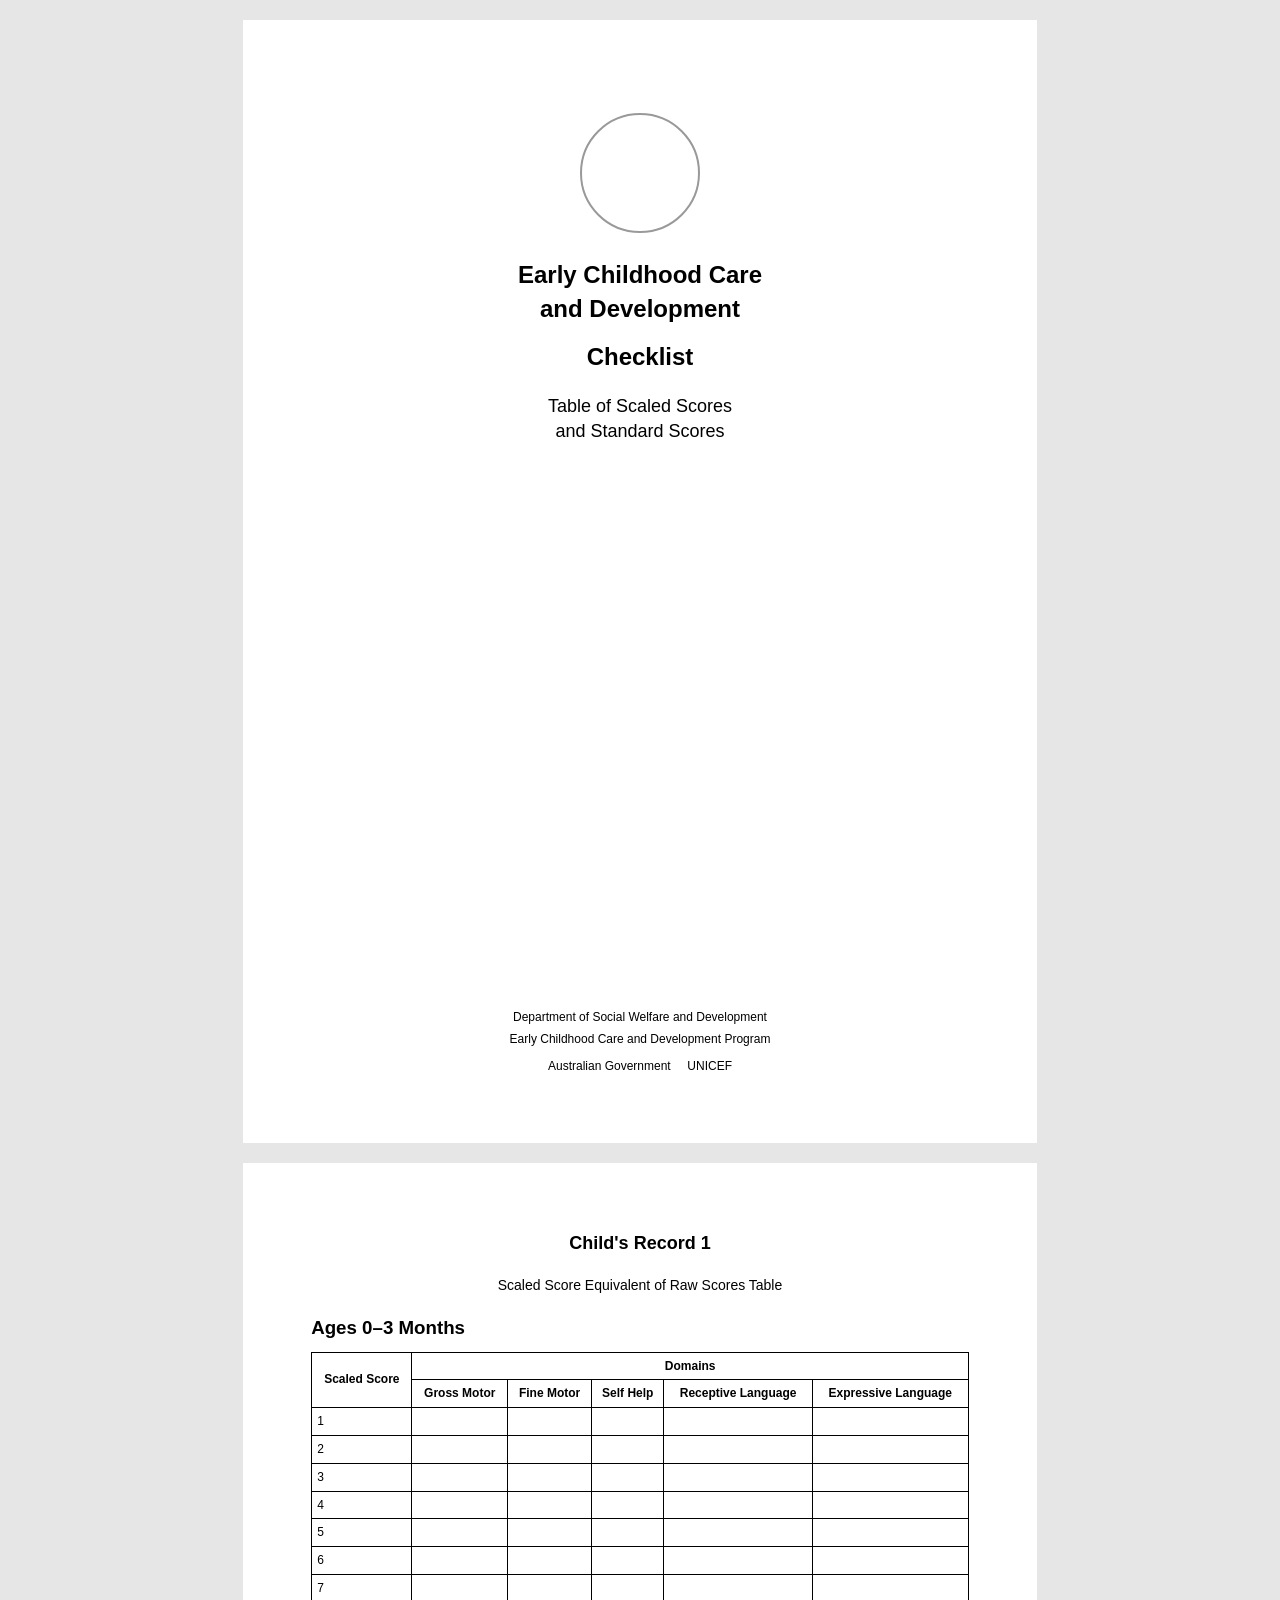
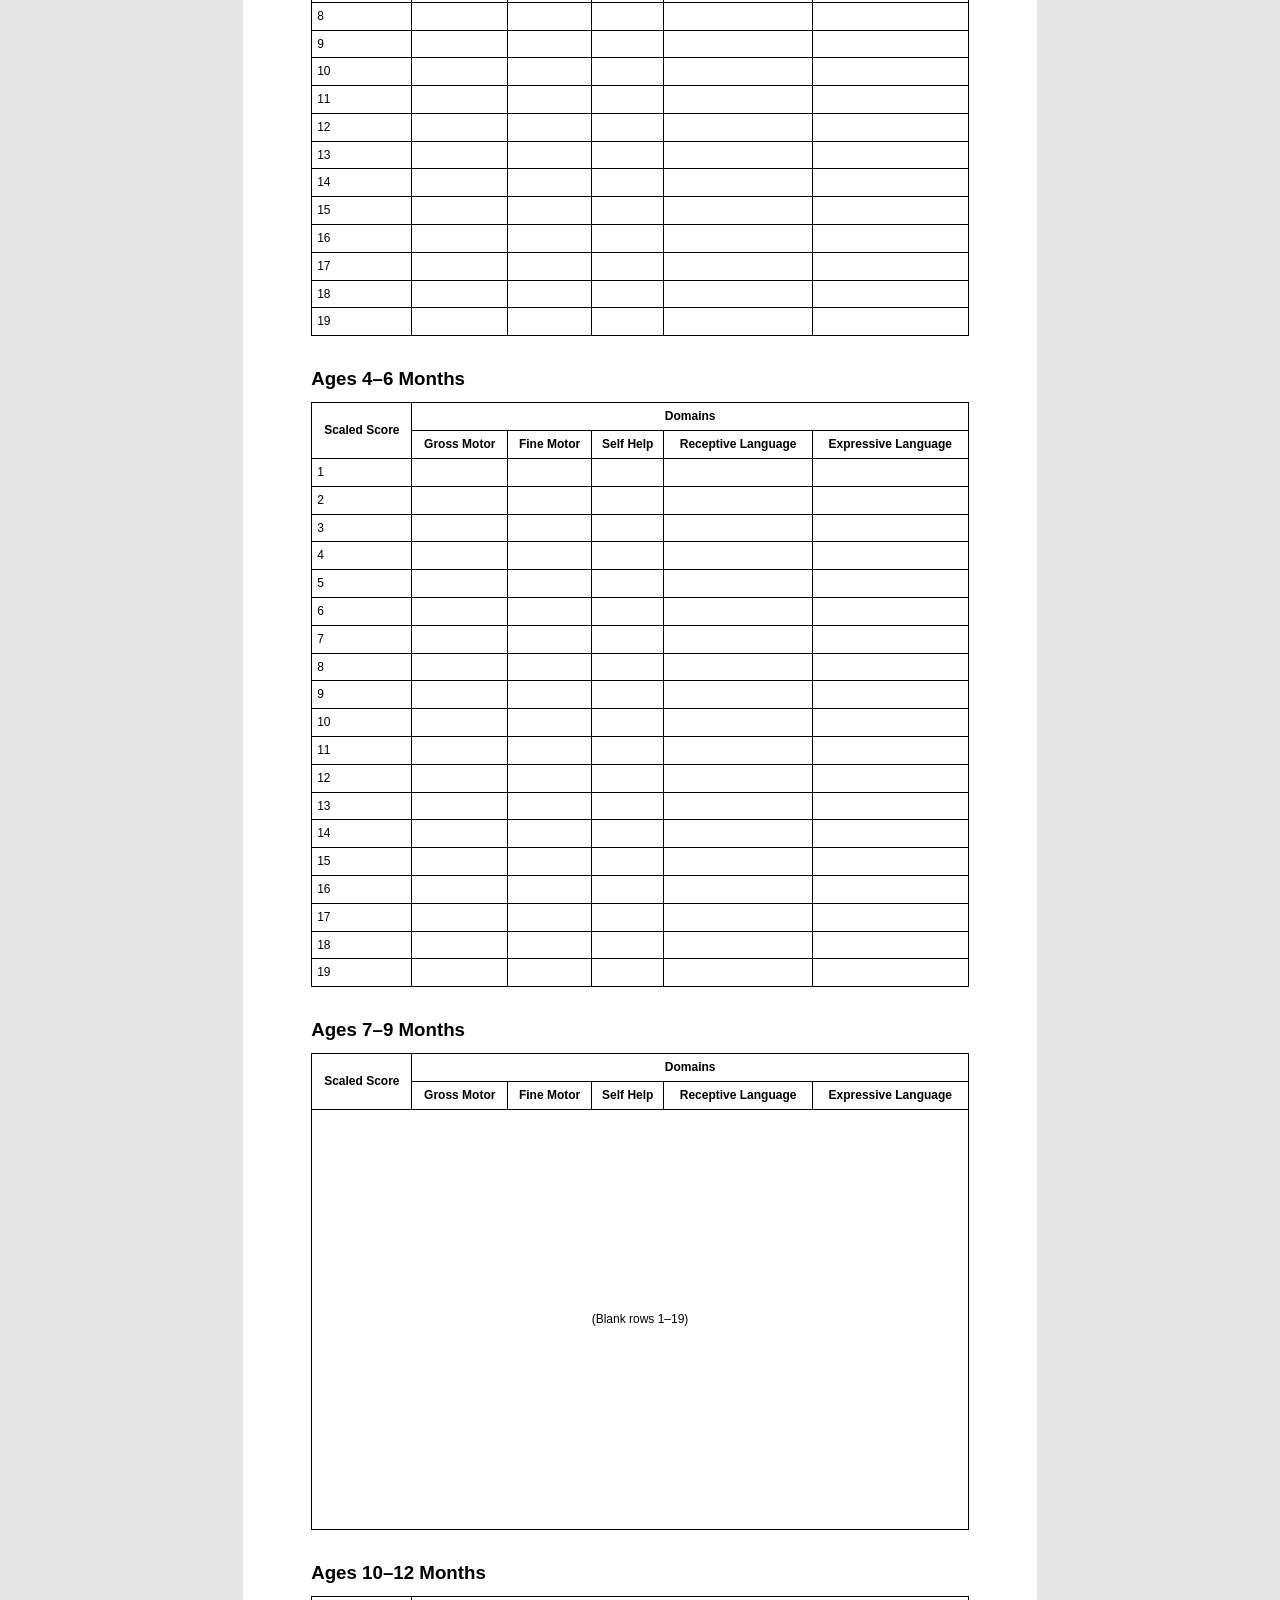
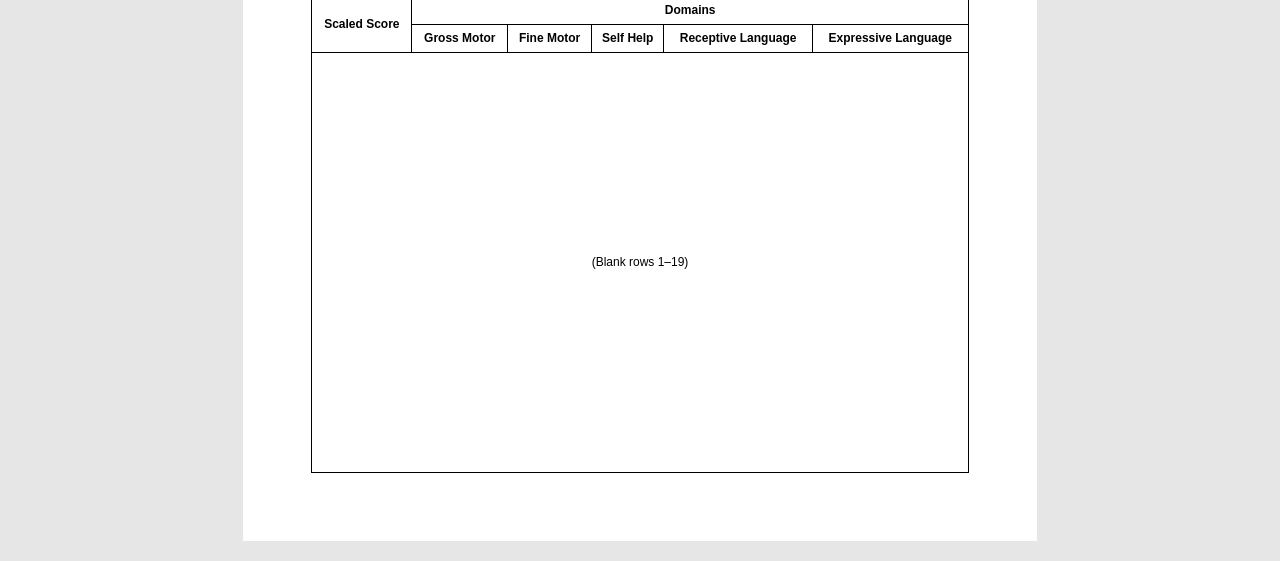
<file: score.html>
<!DOCTYPE html>
<html lang="en">
<head>

<meta charset="UTF-8">
<meta name="viewport" content="width=device-width, initial-scale=1.0">

<title>ECD Checklist - Table of Scores</title>

<style>

*{
    margin:0;
    padding:0;
    box-sizing:border-box;
}

body{
    font-family:Arial, Helvetica, sans-serif;
    background:#e6e6e6;
    color:#000;
    line-height:1.4;
}

.page{
    width:210mm;
    min-height:297mm;
    margin:20px auto;
    background:white;
    padding:18mm;
    position:relative;
    page-break-after:always;
}

.page:last-child{
    page-break-after:auto;
}

.center{
    text-align:center;
}

.right{
    text-align:right;
}

.left{
    text-align:left;
}

.mt5{margin-top:5px;}
.mt10{margin-top:10px;}
.mt15{margin-top:15px;}
.mt20{margin-top:20px;}
.mt30{margin-top:30px;}
.mt40{margin-top:40px;}
.mt60{margin-top:60px;}

.small{
    font-size:12px;
}

.normal{
    font-size:14px;
}

.medium{
    font-size:18px;
}

.large{
    font-size:24px;
}

.bold{
    font-weight:bold;
}

table{
    width:100%;
    border-collapse:collapse;
    margin-top:10px;
}

table th,
table td{
    border:1px solid #000;
    padding:5px;
    font-size:12px;
}

.no-border td{
    border:none;
}

.section-title{
    font-size:18px;
    font-weight:bold;
    text-align:center;
    margin-bottom:20px;
}

.subtitle{
    text-align:center;
    font-size:14px;
    margin-top:6px;
}

.logo-placeholder{
    width:120px;
    height:120px;
    border:2px solid #999;
    border-radius:50%;
    margin:25px auto;
}

.footer{
    position:absolute;
    bottom:18mm;
    left:18mm;
    right:18mm;
    text-align:center;
    font-size:12px;
}

@media print{

body{
    background:white;
}

.page{
    margin:0;
    box-shadow:none;
    width:100%;
    min-height:100%;
}

}

</style>

</head>

<body>

<!-- ========================================================= -->
<!-- PAGE 1 -->
<!-- ========================================================= -->

<div class="page">

    <div class="center">

        <div class="logo-placeholder"></div>

        <div class="large bold mt20">
            Early Childhood Care
        </div>

        <div class="large bold">
            and Development
        </div>

        <div class="large bold mt15">
            Checklist
        </div>

        <div class="medium mt20">
            Table of Scaled Scores
        </div>

        <div class="medium">
            and Standard Scores
        </div>

    </div>

    <div class="footer">

        <div>
            Department of Social Welfare and Development
        </div>

        <div class="mt5">
            Early Childhood Care and Development Program
        </div>

        <div class="mt10">
            Australian Government &nbsp;&nbsp;&nbsp; UNICEF
        </div>

    </div>

</div>
<!-- ========================================================= -->
<!-- PAGE 2 -->
<!-- ========================================================= -->

<div class="page">

    <div class="section-title">
        Child's Record 1
    </div>

    <div class="subtitle">
        Scaled Score Equivalent of Raw Scores Table
    </div>

    <!-- ========================= -->
    <!-- Ages 0–3 Months -->
    <!-- ========================= -->

    <h3 class="mt20">Ages 0–3 Months</h3>

    <table>

        <tr>
            <th rowspan="2">Scaled Score</th>
            <th colspan="5">Domains</th>
        </tr>

        <tr>
            <th>Gross Motor</th>
            <th>Fine Motor</th>
            <th>Self Help</th>
            <th>Receptive Language</th>
            <th>Expressive Language</th>
        </tr>

        <!-- 19 rows -->

        <tr><td>1</td><td></td><td></td><td></td><td></td><td></td></tr>
        <tr><td>2</td><td></td><td></td><td></td><td></td><td></td></tr>
        <tr><td>3</td><td></td><td></td><td></td><td></td><td></td></tr>
        <tr><td>4</td><td></td><td></td><td></td><td></td><td></td></tr>
        <tr><td>5</td><td></td><td></td><td></td><td></td><td></td></tr>
        <tr><td>6</td><td></td><td></td><td></td><td></td><td></td></tr>
        <tr><td>7</td><td></td><td></td><td></td><td></td><td></td></tr>
        <tr><td>8</td><td></td><td></td><td></td><td></td><td></td></tr>
        <tr><td>9</td><td></td><td></td><td></td><td></td><td></td></tr>
        <tr><td>10</td><td></td><td></td><td></td><td></td><td></td></tr>
        <tr><td>11</td><td></td><td></td><td></td><td></td><td></td></tr>
        <tr><td>12</td><td></td><td></td><td></td><td></td><td></td></tr>
        <tr><td>13</td><td></td><td></td><td></td><td></td><td></td></tr>
        <tr><td>14</td><td></td><td></td><td></td><td></td><td></td></tr>
        <tr><td>15</td><td></td><td></td><td></td><td></td><td></td></tr>
        <tr><td>16</td><td></td><td></td><td></td><td></td><td></td></tr>
        <tr><td>17</td><td></td><td></td><td></td><td></td><td></td></tr>
        <tr><td>18</td><td></td><td></td><td></td><td></td><td></td></tr>
        <tr><td>19</td><td></td><td></td><td></td><td></td><td></td></tr>

    </table>

    <!-- ========================= -->
    <!-- Ages 4–6 Months -->
    <!-- ========================= -->

    <h3 class="mt30">Ages 4–6 Months</h3>

    <table>

        <tr>
            <th rowspan="2">Scaled Score</th>
            <th colspan="5">Domains</th>
        </tr>

        <tr>
            <th>Gross Motor</th>
            <th>Fine Motor</th>
            <th>Self Help</th>
            <th>Receptive Language</th>
            <th>Expressive Language</th>
        </tr>

        <!-- 19 rows -->

        <tr><td>1</td><td></td><td></td><td></td><td></td><td></td></tr>
        <tr><td>2</td><td></td><td></td><td></td><td></td><td></td></tr>
        <tr><td>3</td><td></td><td></td><td></td><td></td><td></td></tr>
        <tr><td>4</td><td></td><td></td><td></td><td></td><td></td></tr>
        <tr><td>5</td><td></td><td></td><td></td><td></td><td></td></tr>
        <tr><td>6</td><td></td><td></td><td></td><td></td><td></td></tr>
        <tr><td>7</td><td></td><td></td><td></td><td></td><td></td></tr>
        <tr><td>8</td><td></td><td></td><td></td><td></td><td></td></tr>
        <tr><td>9</td><td></td><td></td><td></td><td></td><td></td></tr>
        <tr><td>10</td><td></td><td></td><td></td><td></td><td></td></tr>
        <tr><td>11</td><td></td><td></td><td></td><td></td><td></td></tr>
        <tr><td>12</td><td></td><td></td><td></td><td></td><td></td></tr>
        <tr><td>13</td><td></td><td></td><td></td><td></td><td></td></tr>
        <tr><td>14</td><td></td><td></td><td></td><td></td><td></td></tr>
        <tr><td>15</td><td></td><td></td><td></td><td></td><td></td></tr>
        <tr><td>16</td><td></td><td></td><td></td><td></td><td></td></tr>
        <tr><td>17</td><td></td><td></td><td></td><td></td><td></td></tr>
        <tr><td>18</td><td></td><td></td><td></td><td></td><td></td></tr>
        <tr><td>19</td><td></td><td></td><td></td><td></td><td></td></tr>

    </table>

    <!-- ========================= -->
    <!-- Ages 7–9 Months -->
    <!-- ========================= -->

    <h3 class="mt30">Ages 7–9 Months</h3>

    <table>

        <tr>
            <th rowspan="2">Scaled Score</th>
            <th colspan="5">Domains</th>
        </tr>

        <tr>
            <th>Gross Motor</th>
            <th>Fine Motor</th>
            <th>Self Help</th>
            <th>Receptive Language</th>
            <th>Expressive Language</th>
        </tr>

        <!-- Repeat rows 1–19 -->

        <tr><td colspan="6" style="text-align:center;height:420px;">
            (Blank rows 1–19)
        </td></tr>

    </table>

    <!-- ========================= -->
    <!-- Ages 10–12 Months -->
    <!-- ========================= -->

    <h3 class="mt30">Ages 10–12 Months</h3>

    <table>

        <tr>
            <th rowspan="2">Scaled Score</th>
            <th colspan="5">Domains</th>
        </tr>

        <tr>
            <th>Gross Motor</th>
            <th>Fine Motor</th>
            <th>Self Help</th>
            <th>Receptive Language</th>
            <th>Expressive Language</th>
        </tr>

        <tr><td colspan="6" style="text-align:center;height:420px;">
            (Blank rows 1–19)
        </td></tr>

    </table>

</div>

</body>
</html>
</file>
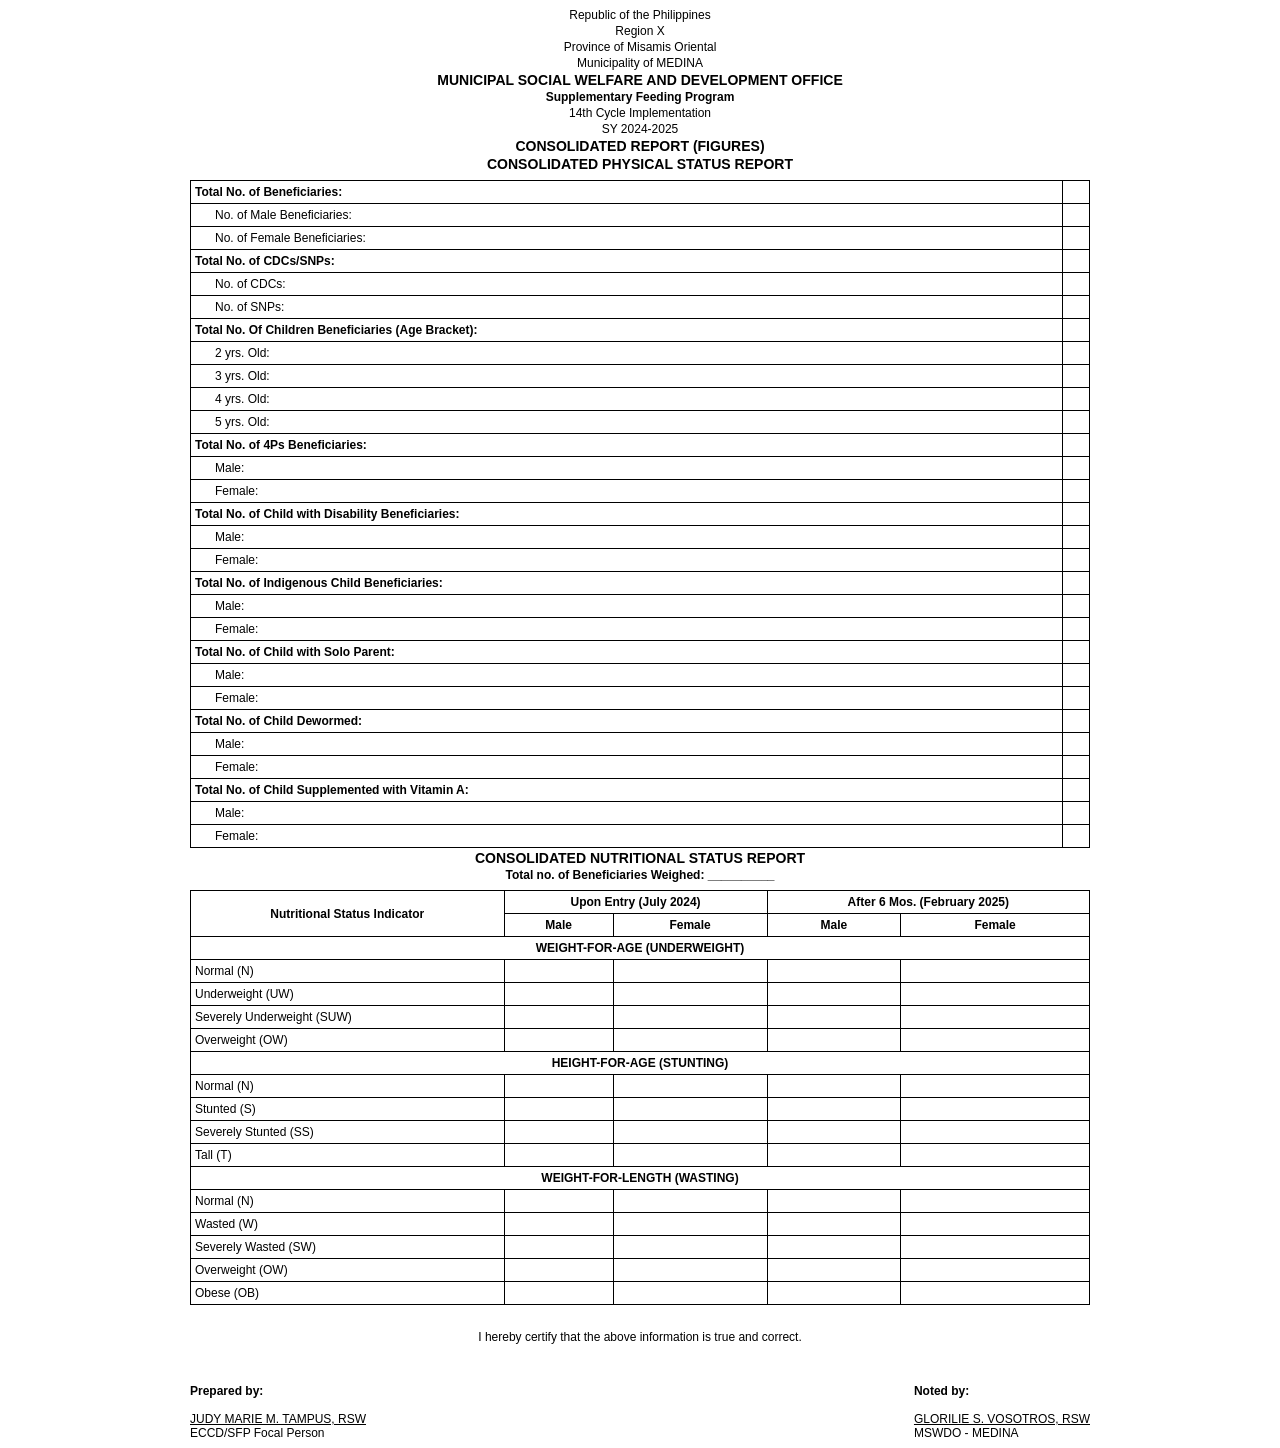
<file: supplementary.html>
<!DOCTYPE html>
<html lang="en">
<head>
<meta charset="UTF-8">
<meta name="viewport" content="width=device-width, initial-scale=1.0">
<title>Consolidated Report</title>
<style>
@page{size:A4;margin:12mm}
body{font-family:Arial,sans-serif;font-size:12px}
.container{max-width:900px;margin:auto}
h1,h2,h3,p{text-align:center;margin:2px}
table{width:100%;border-collapse:collapse;margin-top:8px}
th,td{border:1px solid #000;padding:4px;vertical-align:middle}
.label{font-weight:bold}
.sub{padding-left:24px}
.small{font-size:11px}
.signature{margin-top:40px;display:flex;justify-content:space-between}
</style>
</head>
<body>
<div class="container">
<p>Republic of the Philippines</p>
<p>Region X</p>
<p>Province of Misamis Oriental</p>
<p>Municipality of MEDINA</p>
<h3>MUNICIPAL SOCIAL WELFARE AND DEVELOPMENT OFFICE</h3>
<p><b>Supplementary Feeding Program</b></p>
<p>14th Cycle Implementation</p>
<p>SY 2024-2025</p>
<h3>CONSOLIDATED REPORT (FIGURES)</h3>

<h3>CONSOLIDATED PHYSICAL STATUS REPORT</h3>
<table>
<tr><td class="label">Total No. of Beneficiaries:</td><td></td></tr>
<tr><td class="sub">No. of Male Beneficiaries:</td><td></td></tr>
<tr><td class="sub">No. of Female Beneficiaries:</td><td></td></tr>
<tr><td class="label">Total No. of CDCs/SNPs:</td><td></td></tr>
<tr><td class="sub">No. of CDCs:</td><td></td></tr>
<tr><td class="sub">No. of SNPs:</td><td></td></tr>
<tr><td class="label">Total No. Of Children Beneficiaries (Age Bracket):</td><td></td></tr>
<tr><td class="sub">2 yrs. Old:</td><td></td></tr>
<tr><td class="sub">3 yrs. Old:</td><td></td></tr>
<tr><td class="sub">4 yrs. Old:</td><td></td></tr>
<tr><td class="sub">5 yrs. Old:</td><td></td></tr>
<tr><td class="label">Total No. of 4Ps Beneficiaries:</td><td></td></tr>
<tr><td class="sub">Male:</td><td></td></tr>
<tr><td class="sub">Female:</td><td></td></tr>
<tr><td class="label">Total No. of Child with Disability Beneficiaries:</td><td></td></tr>
<tr><td class="sub">Male:</td><td></td></tr>
<tr><td class="sub">Female:</td><td></td></tr>
<tr><td class="label">Total No. of Indigenous Child Beneficiaries:</td><td></td></tr>
<tr><td class="sub">Male:</td><td></td></tr>
<tr><td class="sub">Female:</td><td></td></tr>
<tr><td class="label">Total No. of Child with Solo Parent:</td><td></td></tr>
<tr><td class="sub">Male:</td><td></td></tr>
<tr><td class="sub">Female:</td><td></td></tr>
<tr><td class="label">Total No. of Child Dewormed:</td><td></td></tr>
<tr><td class="sub">Male:</td><td></td></tr>
<tr><td class="sub">Female:</td><td></td></tr>
<tr><td class="label">Total No. of Child Supplemented with Vitamin A:</td><td></td></tr>
<tr><td class="sub">Male:</td><td></td></tr>
<tr><td class="sub">Female:</td><td></td></tr>
</table>

<h3>CONSOLIDATED NUTRITIONAL STATUS REPORT</h3>
<p><b>Total no. of Beneficiaries Weighed: __________</b></p>
<table>
<tr>
<th rowspan="2">Nutritional Status Indicator</th>
<th colspan="2">Upon Entry (July 2024)</th>
<th colspan="2">After 6 Mos. (February 2025)</th>
</tr>
<tr><th>Male</th><th>Female</th><th>Male</th><th>Female</th></tr>

<tr><th colspan="5">WEIGHT-FOR-AGE (UNDERWEIGHT)</th></tr>
<tr><td>Normal (N)</td><td></td><td></td><td></td><td></td></tr>
<tr><td>Underweight (UW)</td><td></td><td></td><td></td><td></td></tr>
<tr><td>Severely Underweight (SUW)</td><td></td><td></td><td></td><td></td></tr>
<tr><td>Overweight (OW)</td><td></td><td></td><td></td><td></td></tr>

<tr><th colspan="5">HEIGHT-FOR-AGE (STUNTING)</th></tr>
<tr><td>Normal (N)</td><td></td><td></td><td></td><td></td></tr>
<tr><td>Stunted (S)</td><td></td><td></td><td></td><td></td></tr>
<tr><td>Severely Stunted (SS)</td><td></td><td></td><td></td><td></td></tr>
<tr><td>Tall (T)</td><td></td><td></td><td></td><td></td></tr>

<tr><th colspan="5">WEIGHT-FOR-LENGTH (WASTING)</th></tr>
<tr><td>Normal (N)</td><td></td><td></td><td></td><td></td></tr>
<tr><td>Wasted (W)</td><td></td><td></td><td></td><td></td></tr>
<tr><td>Severely Wasted (SW)</td><td></td><td></td><td></td><td></td></tr>
<tr><td>Overweight (OW)</td><td></td><td></td><td></td><td></td></tr>
<tr><td>Obese (OB)</td><td></td><td></td><td></td><td></td></tr>
</table>

<p style="margin-top:25px">I hereby certify that the above information is true and correct.</p>
<div class="signature">
<div><b>Prepared by:</b><br><br><u>JUDY MARIE M. TAMPUS, RSW</u><br>ECCD/SFP Focal Person</div>
<div><b>Noted by:</b><br><br><u>GLORILIE S. VOSOTROS, RSW</u><br>MSWDO - MEDINA</div>
</div>
</div>
</body>
</html>
</file>
